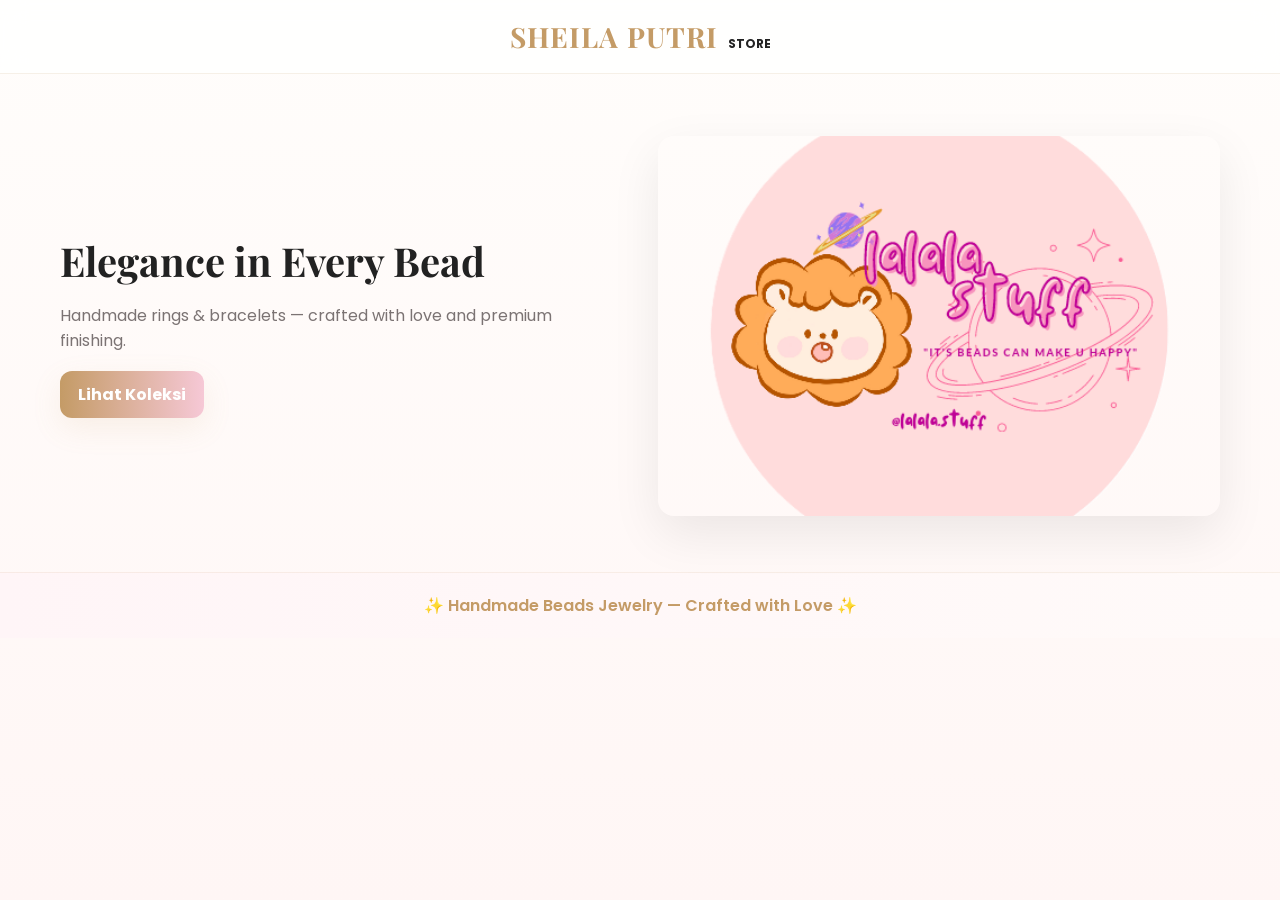
<file: index.html>
<!doctype html>
  <html lang="id">
  <head>
    <meta charset="utf-8">
    <meta name="viewport" content="width=device-width, initial-scale=1.0">

    <title>SHEILA PUTRI STORE — Luxury Beads Jewelry</title>

    <link href="https://fonts.googleapis.com/css2?family=Playfair+Display:wght@500;700&family=Poppins:wght@300;500;700&display=swap" rel="stylesheet">
    <link rel="stylesheet" href="style.css">
  </head>

  <body>

    <!-- HEADER -->
    <header class="topbar">
      <div class="brand">
        <span class="brand-large">SHEILA PUTRI</span>
        <span class="brand-small">STORE</span>
      </div>
    </header>

    <!-- HERO -->
    <main class="hero">
      <div class="hero-inner container">
        <div class="hero-left">
          <h1 class="hero-title">Elegance in Every Bead</h1>
          <p class="hero-lead">
            Handmade rings & bracelets — crafted with love and premium finishing.
          </p>
          <a href="katalog.html" class="btn primary">Lihat Koleksi</a>
        </div>

        <div class="hero-right" style="background-image:url('img/depan.png');"></div>
      </div>
    </main>

    <!-- FOOTER -->
    <footer class="footer-minimal">
      ✨ Handmade Beads Jewelry — Crafted with Love ✨
    </footer>

  </body>
  </html>
</file>
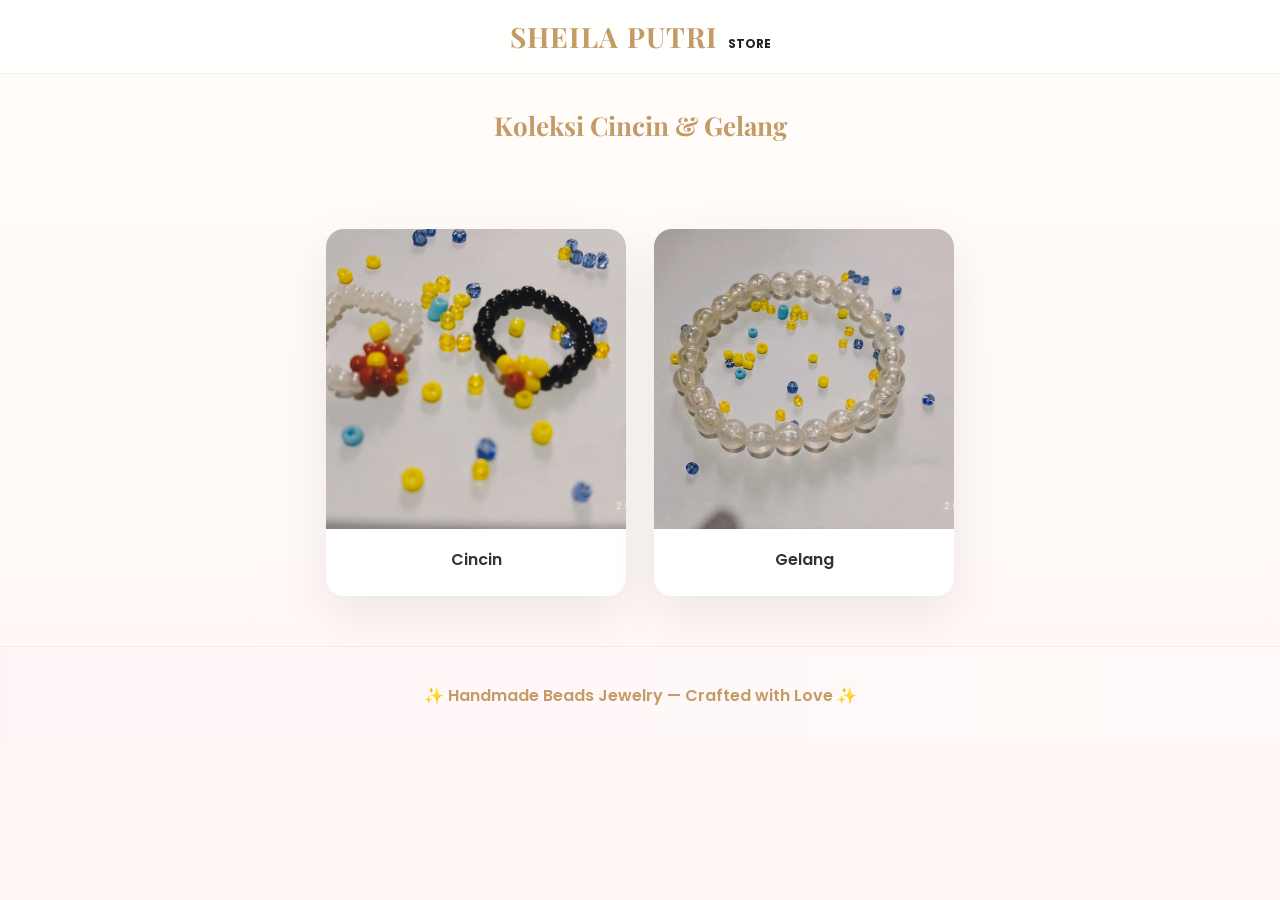
<file: katalog.html>
<!doctype html>
<html lang="id">
<head>
  <meta charset="utf-8" />
 <meta name="viewport" content="width=device-width, initial-scale=1.0">
  <title>Koleksi — SHEILA PUTRI STORE</title>
  <link href="https://fonts.googleapis.com/css2?family=Playfair+Display:wght@500;700&family=Poppins:wght@300;500;700&display=swap" rel="stylesheet">
  <link rel="stylesheet" href="style.css">
</head>
<body>

  <header class="topbar center">
    <div class="brand">
      <span class="brand-large">SHEILA PUTRI</span>
      <span class="brand-small">STORE</span>
    </div>
  </header>

  <section class="section-intro">
    <div class="container">
      <h2 class="section-title">Koleksi Cincin & Gelang</h2>
    </div>
  </section>

  <main class="container catalog-grid">
    <!-- Cincin (kirim beberapa gambar sebagai parameter 'imgs' dipisah koma) -->
    <article class="card" onclick="openProductMulti(['img/CINCIN1.jpeg','img/CINCIN2.jpeg',],'Cincin','15000','Cincin manik-manik kombinasi mutiara & kristal — ukuran S/M')">
      <div class="card-media"><img src="img/CINCIN1.jpeg" alt="Cincin Aurora"></div>
      <div class="card-body">
        <div class="product-name">Cincin </div>
      </div>
    </article>

    <!-- Gelang -->
    <article class="card" onclick="openProductMulti(['img/GELANG1.jpeg','img/GELANG2.jpeg'],'Gelang','15000','Gelang manik-manik pastel — ringan & nyaman')">
      <div class="card-media"><img src="img/GELANG1.jpeg" alt="Gelang Lila"></div>
      <div class="card-body">
        <div class="product-name">Gelang </div>
      </div>
    </article>

    <!-- Tambah produk lain: copy article dan ubah argumen openProductMulti -->
  </main>

  <footer class="footer-minimal">
    <p>✨ Handmade Beads Jewelry — Crafted with Love ✨</p>
  </footer>

  <script src="script.js"></script>
</body>
</html>
</file>
<file: style.css>
/* SHEILA STORE v4 — Luxury Beads Jewelry (precise & premium) */
:root{
  --bg:#fffdfb;
  --text:#222;
  --muted:#7b7373;
  --gold:#c49b66;
  --pink:#f6c8d6;
  --card:#ffffff;
  --shadow:0 18px 50px rgba(0,0,0,0.08);
  --radius:16px;
  --container:1200px;
  --gap:22px;
}
*{box-sizing:border-box}
html,body{height:100%;margin:0;font-family:"Poppins",system-ui,-apple-system,Segoe UI,Roboto,"Helvetica Neue",Arial;color:var(--text);background:linear-gradient(180deg,var(--bg),#fff6f5);-webkit-font-smoothing:antialiased}
a{color:inherit;text-decoration:none}

/* container */
.container{max-width:var(--container);margin:0 auto;padding:0 20px}

/* topbar */
.topbar{padding:20px 0}
.topbar.center{text-align:center}
.brand{display:inline-flex;align-items:baseline;gap:10px}
.brand-large{font-family:"Playfair Display",serif;font-size:26px;font-weight:700;letter-spacing:1px;color:var(--text)}
.brand-small{font-weight:700;color:var(--muted);font-size:12px}

/* hero */
.hero{padding:56px 0}
.hero-inner{display:flex;gap:36px;align-items:center;flex-wrap:wrap}
.hero-left{flex:1;min-width:260px;animation:fadeUp .7s ease}
.hero-right{flex:1;min-height:380px;border-radius:16px;background-size:cover;background-position:center;box-shadow:var(--shadow)}

/* text */
.hero-title{font-family:"Playfair Display",serif;font-size:40px;margin:0 0 12px}
.hero-lead{color:var(--muted);margin-bottom:18px;max-width:560px}
.hero-ctas{display:flex;gap:12px}
.hero-note{color:var(--muted);font-size:13px;margin-top:12px}

/* buttons */
.btn{display:inline-block;padding:11px 18px;border-radius:12px;font-weight:700;cursor:pointer;border:0}
.primary{background:linear-gradient(90deg,var(--gold),var(--pink));color:#fff;box-shadow:0 10px 30px rgba(196,155,102,0.12)}
.ghost{background:transparent;border:1px solid rgba(0,0,0,0.06);color:var(--text)}

/* section intro */
.section-intro{padding:28px 0;text-align:center}
.section-title{font-family:"Playfair Display",serif;color:var(--gold);font-size:26px;margin:0 0 8px}
.section-sub{color:var(--muted);margin:0}

/* catalog grid */
.catalog-grid{display:grid;grid-template-columns:repeat(3,1fr);gap:var(--gap);padding:28px 0}
.card{background:var(--card);border-radius:14px;overflow:hidden;box-shadow:var(--shadow);cursor:pointer;transition:transform .35s,box-shadow .35s;display:flex;flex-direction:column}
.card:hover{transform:translateY(-8px);box-shadow:0 30px 60px rgba(0,0,0,0.12)}
.card-media{width:100%;aspect-ratio:1/1;overflow:hidden}
.card-media img{width:100%;height:100%;object-fit:cover;transition:transform .6s}
.card:hover .card-media img{transform:scale(1.06)}
.card-body{padding:14px;text-align:center}
.product-name{font-weight:600;margin-bottom:6px}
.product-price{color:var(--gold);font-weight:700}

/* detail */
.detail-wrap{padding:30px 0}
.detail-card{display:flex;gap:28px;background:var(--card);border-radius:18px;overflow:hidden;box-shadow:var(--shadow);align-items:stretch;flex-wrap:wrap}
.gallery{flex:1;min-width:320px;position:relative;display:flex;flex-direction:column;gap:12px;padding:18px}
.gallery-main{height:420px;border-radius:12px;overflow:hidden;box-shadow:0 10px 30px rgba(0,0,0,0.06)}
.gallery-main img{width:100%;height:100%;object-fit:cover;display:block}
.gnav{position:absolute;top:50%;transform:translateY(-50%);z-index:30;background:rgba(255,255,255,0.9);border-radius:50%;width:44px;height:44px;font-size:24px;border:0;cursor:pointer;display:flex;align-items:center;justify-content:center;box-shadow:0 6px 20px rgba(0,0,0,0.08)}
.gnav.left{left:16px}
.gnav.right{right:16px}
.thumbnails{display:flex;gap:10px;overflow-x:auto;padding:8px 4px}
.thumb{width:72px;height:72px;border-radius:10px;overflow:hidden;flex:0 0 auto;border:2px solid transparent;cursor:pointer}
.thumb img{width:100%;height:100%;object-fit:cover}
.thumb.active{border-color:var(--gold)}

/* info */
.detail-info{flex:1;padding:28px;display:flex;flex-direction:column;justify-content:center}
.price{color:var(--gold);font-weight:700;margin:8px 0}
.desc{color:var(--muted);line-height:1.6;margin-bottom:18px}
.detail-actions{display:flex;gap:12px}

/* popup form */
.popup{display:none;position:fixed;inset:0;z-index:2000;background:rgba(0,0,0,0.6);justify-content:center;align-items:center}
.popup-content{background:linear-gradient(160deg,#fff,#fff8f7);width:92%;max-width:520px;border-radius:16px;padding:24px;box-shadow:0 20px 50px rgba(0,0,0,0.25);position:relative}
.close-popup{position:absolute;right:14px;top:12px;font-size:22px;color:#888;cursor:pointer}
.popup-title{text-align:center;color:var(--gold);font-weight:700;margin-bottom:6px}
.floating{position:relative;margin-bottom:12px}
.floating input,.floating textarea{width:100%;padding:12px;border:1.5px solid #eee;border-radius:10px}
.floating label{position:absolute;left:12px;top:12px;color:#777;pointer-events:none;transition:0.15s}
.floating input:focus,.floating textarea:focus{border-color:var(--gold)}
.floating input:focus + label,
.floating textarea:focus + label,
.floating input:not(:placeholder-shown) + label{top:-10px;font-size:12px;color:var(--gold);background:#fff;padding:0 6px}

/* footer */
.footer-minimal{padding:20px 0;text-align:center;color:var(--gold);font-weight:600;border-top:1px solid rgba(196,155,102,0.12);background:linear-gradient(90deg,#fff5f7,#fffaf9)}

/* responsive */
@media (max-width:1100px){.catalog-grid{grid-template-columns:repeat(2,1fr)}}
@media (max-width:700px){
  .hero-inner{flex-direction:column-reverse}
  .gallery-main{height:300px}
  .gallery{padding:12px}
  .detail-card{flex-direction:column}
  .catalog-grid{grid-template-columns:repeat(1,1fr)}
}
@keyframes fadeUp{from{opacity:0;transform:translateY(16px)}to{opacity:1;transform:none}}
/* ======= HEADER (tetap di atas) ======= */
/* ===== HEADER CENTER FIX ===== */
.topbar {
  position: fixed;
  top: 0;
  left: 0;
  width: 100%;

  display: flex;               /* KUNCI */
  justify-content: center;     /* tengah horizontal */
  align-items: center;         /* tengah vertikal */

  background: rgba(255, 255, 255, 0.8);
  backdrop-filter: blur(12px);
  border-bottom: 1px solid rgba(196,155,102,0.15);
  z-index: 1000;
  padding: 18px 0;
}

.brand {
  display: inline-flex;
  align-items: baseline;
  gap: 10px;
}
.brand-large {
  font-family: "Playfair Display", serif;
  font-size: 28px;
  font-weight: 700;
  letter-spacing: 1px;
  color: var(--gold);
}
.brand-small {
  font-weight: 700;
  color: var(--text);
  font-size: 12px;
}

/* ======= SPASI UNTUK FIXED HEADER ======= */
body {
  padding-top: 80px; /* supaya konten tidak tertutup header */
}

/* ======= CATALOG GRID (kotak di tengah) ======= */
.catalog-grid {
  display: flex;
  flex-wrap: wrap;
  justify-content: center; /* rata tengah horizontal */
  align-items: center;
  gap: 28px;
  padding: 50px 0;
}

.card {
  background: var(--card);
  border-radius: 18px;
  overflow: hidden;
  box-shadow: var(--shadow);
  width: 300px; /* ukuran tetap agar sejajar */
  cursor: pointer;
  transition: transform .35s, box-shadow .35s;
  animation: fadeUp .8s ease;
}
.card:hover {
  transform: translateY(-10px);
  box-shadow: 0 25px 60px rgba(0, 0, 0, 0.12);
}
.card-media {
  width: 100%;
  aspect-ratio: 1 / 1;
  overflow: hidden;
}
.card-media img {
  width: 100%;
  height: 100%;
  object-fit: cover;
  transition: transform .6s ease;
}
.card:hover .card-media img {
  transform: scale(1.08);
}
.card-body {
  padding: 18px;
  text-align: center;
}
.product-name {
  font-weight: 600;
  font-size: 16px;
  margin-bottom: 6px;
  color: #333;
}
.product-price {
  color: var(--gold);
  font-weight: 700;
  font-size: 15px;
}

/* Animasi */
@keyframes fadeUp {
  from { opacity: 0; transform: translateY(20px); }
  to { opacity: 1; transform: translateY(0); }
}


/* =========================
   FIX HEADER & LOGO MOBILE
========================= */
@media (max-width: 768px) {

  .topbar {
    padding: 12px 0;
  }

  .brand {
    flex-direction: column;
    gap: 2px;
  }

  .brand-large {
    font-size: 20px;
    line-height: 1.1;
  }

  .brand-small {
    font-size: 11px;
    letter-spacing: 1px;
  }

  body {
    padding-top: 68px; /* menyesuaikan tinggi header HP */
  }

}
/* ===== HERO IMAGE MOBILE FIX ===== */
@media (max-width: 768px) {

  .hero {
    padding: 24px 0 36px;
  }

  .hero-inner {
    gap: 20px;
  }

  .hero-right {
    width: 100%;
    min-height: 220px;
    height: 40vw;               /* responsive height */
    max-height: 320px;
    background-size: contain;   /* PENTING */
    background-repeat: no-repeat;
    background-position: center;
    border-radius: 14px;
  }

  .hero-title {
    font-size: 28px;
    text-align: center;
  }

  .hero-lead {
    text-align: center;
    font-size: 14px;
  }

  .hero-left {
    text-align: center;
  }
}
@media (max-width: 768px) {
  .brand {
    align-items: center;
    text-align: center;
  }
}
</file>
